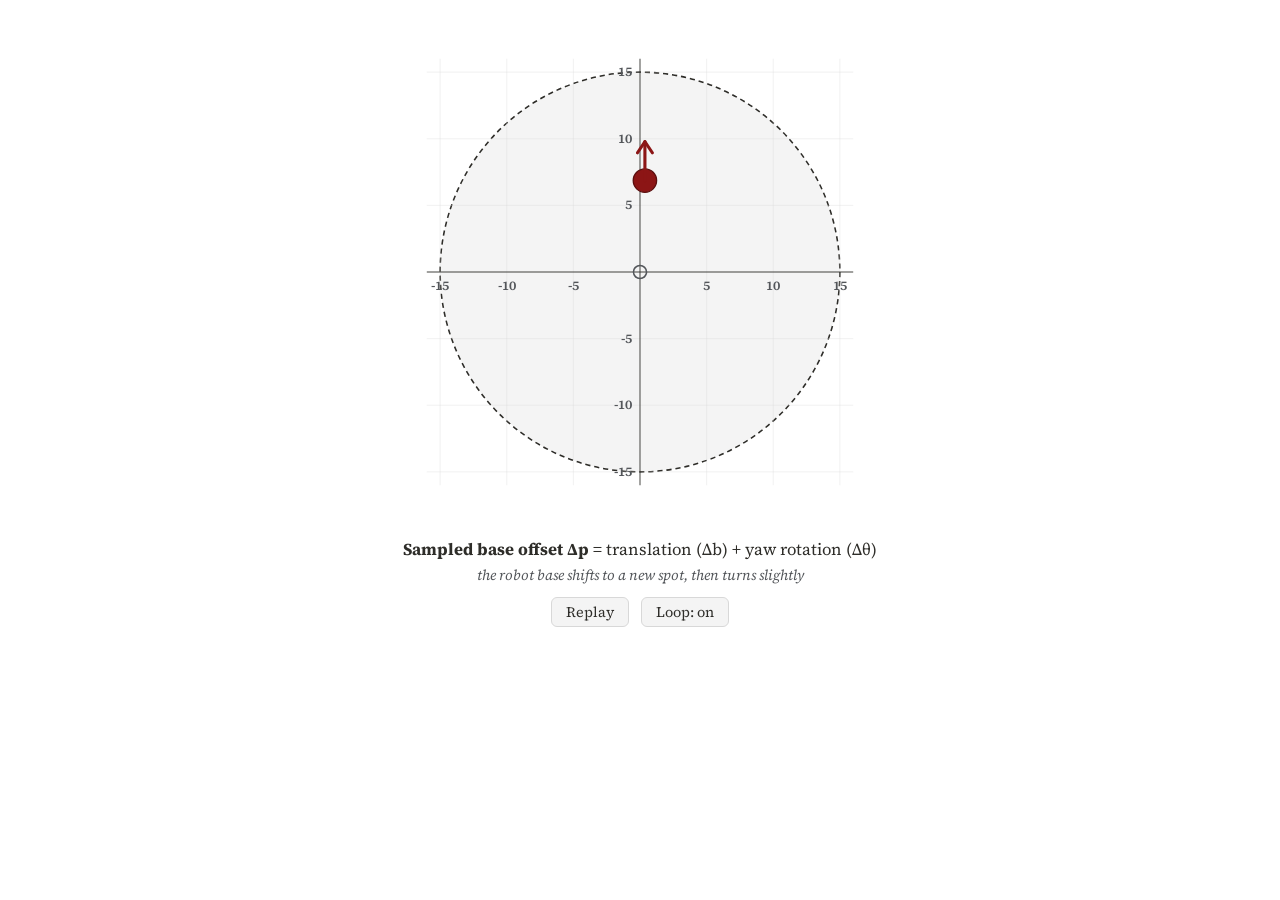
<file: sample_animation.html>
<!doctype html>
<html lang="en">
<head>
<meta charset="utf-8">
<title>Sampled base offset Δp</title>
<link rel="preconnect" href="https://fonts.googleapis.com">
<link rel="preconnect" href="https://fonts.gstatic.com" crossorigin>
<link href="https://fonts.googleapis.com/css2?family=Source+Serif+4:ital,wght@0,400;0,600;1,400&display=swap" rel="stylesheet">
<style>
  :root {
    --bg: #ffffff;
    --fg: #2E2D29;
    --muted: #53565A;
    --accent: #8C1515;
    --grid: #d8d8d8;
    --axis: rgba(46,45,41,0.45);
    --circle-fill: rgba(46,45,41,0.05);
    --circle-stroke: #2E2D29;
  }
  html, body {
    background: var(--bg);
    color: var(--fg);
    margin: 0; padding: 0;
  }
  body {
    font-family: "Source Serif 4", Georgia, serif;
    -webkit-font-smoothing: antialiased;
  }
  .wrap { max-width: 520px; margin: 0 auto; padding: 12px; }
  svg.plot { width: 100%; height: auto; display: block; }
  .caption {
    text-align: center;
    font-size: 1.05rem;
    line-height: 1.45;
    margin-top: 0.4rem;
  }
  .caption .hint { color: var(--muted); font-size: 0.9rem; font-style: italic; }
  .bar {
    display: flex; justify-content: center; gap: 12px;
    margin-top: 0.6rem;
  }
  .bar button {
    font-family: "Source Serif 4", serif;
    font-size: 0.9rem;
    color: var(--fg);
    background: #f4f4f4;
    border: 1px solid #d8d8d8;
    border-radius: 6px;
    padding: 4px 14px;
    cursor: pointer;
  }
  .bar button:hover { border-color: var(--accent); color: var(--accent); }
</style>
</head>
<body>
<div class="wrap">
  <svg class="plot" id="plot" viewBox="0 0 400 400"></svg>
  <div class="caption">
    <span><b>Sampled base offset Δp</b> = translation (Δb) + yaw rotation (Δθ)</span><br>
    <span class="hint">the robot base shifts to a new spot, then turns slightly</span>
  </div>
  <div class="bar">
    <button id="replay">Replay</button>
    <button id="loop">Loop: on</button>
  </div>
</div>

<script>
// ---- tweakables ----------------------------------------------------------
const SWEEP_DEG = 22;   // visual yaw sweep amplitude. Set to 5 to match paper (±5°), but it reads small on screen.
// --------------------------------------------------------------------------

const NS = "http://www.w3.org/2000/svg";
const L = 16, R = 15, VB = 400, MARGIN = 36, PLOT = VB - 2 * MARGIN;
const sx = (x) => MARGIN + ((x + L) / (2 * L)) * PLOT;
const sy = (y) => MARGIN + ((L - y) / (2 * L)) * PLOT;
const PX_PER_CM = PLOT / (2 * L);

const svg = document.getElementById("plot");

// ---- static plot (matches real_world.html) -------------------------------
const c = document.createElementNS(NS, "circle");
c.setAttribute("cx", sx(0)); c.setAttribute("cy", sy(0));
c.setAttribute("r", (R / (2 * L)) * PLOT);
c.setAttribute("fill", "var(--circle-fill)");
c.setAttribute("stroke", "var(--circle-stroke)");
c.setAttribute("stroke-width", "1.2");
c.setAttribute("stroke-dasharray", "4 3");
svg.appendChild(c);

const ticks = [-15, -10, -5, 5, 10, 15];
for (const t of ticks) {
  const vx = document.createElementNS(NS, "line");
  vx.setAttribute("x1", sx(t)); vx.setAttribute("x2", sx(t));
  vx.setAttribute("y1", sy(-L)); vx.setAttribute("y2", sy(L));
  vx.setAttribute("stroke", "var(--grid)"); vx.setAttribute("stroke-width", "0.5");
  vx.setAttribute("opacity", "0.5"); svg.appendChild(vx);
  const vy = document.createElementNS(NS, "line");
  vy.setAttribute("y1", sy(t)); vy.setAttribute("y2", sy(t));
  vy.setAttribute("x1", sx(-L)); vy.setAttribute("x2", sx(L));
  vy.setAttribute("stroke", "var(--grid)"); vy.setAttribute("stroke-width", "0.5");
  vy.setAttribute("opacity", "0.5"); svg.appendChild(vy);
}

const ax1 = document.createElementNS(NS, "line");
ax1.setAttribute("x1", sx(-L)); ax1.setAttribute("x2", sx(L));
ax1.setAttribute("y1", sy(0)); ax1.setAttribute("y2", sy(0));
ax1.setAttribute("stroke", "var(--axis)"); ax1.setAttribute("stroke-width", "1.5");
svg.appendChild(ax1);
const ax2 = document.createElementNS(NS, "line");
ax2.setAttribute("x1", sx(0)); ax2.setAttribute("x2", sx(0));
ax2.setAttribute("y1", sy(-L)); ax2.setAttribute("y2", sy(L));
ax2.setAttribute("stroke", "var(--axis)"); ax2.setAttribute("stroke-width", "1.5");
svg.appendChild(ax2);

for (const t of ticks) {
  const tx = document.createElementNS(NS, "text");
  tx.setAttribute("x", sx(t)); tx.setAttribute("y", sy(0) + 14);
  tx.setAttribute("text-anchor", "middle"); tx.setAttribute("font-size", "10");
  tx.setAttribute("font-family", "Source Serif 4, serif");
  tx.setAttribute("font-weight", "600"); tx.setAttribute("fill", "var(--muted)");
  tx.textContent = t; svg.appendChild(tx);
  const ty = document.createElementNS(NS, "text");
  ty.setAttribute("x", sx(0) - 6); ty.setAttribute("y", sy(t) + 3);
  ty.setAttribute("text-anchor", "end"); ty.setAttribute("font-size", "10");
  ty.setAttribute("font-family", "Source Serif 4, serif");
  ty.setAttribute("font-weight", "600"); ty.setAttribute("fill", "var(--muted)");
  ty.textContent = t; svg.appendChild(ty);
}

// ---- arrowhead markers ---------------------------------------------------
const defs = document.createElementNS(NS, "defs");
defs.innerHTML = `
  <marker id="ah-red" viewBox="0 0 10 10" refX="8" refY="5" markerWidth="6" markerHeight="6" orient="auto-start-reverse">
    <path d="M2 1L8 5L2 9" fill="none" stroke="#8C1515" stroke-width="1.6" stroke-linecap="round" stroke-linejoin="round"/>
  </marker>
  <marker id="ah-gray" viewBox="0 0 10 10" refX="8" refY="5" markerWidth="6" markerHeight="6" orient="auto-start-reverse">
    <path d="M2 1L8 5L2 9" fill="none" stroke="#2E2D29" stroke-width="1.6" stroke-linecap="round" stroke-linejoin="round"/>
  </marker>`;
svg.appendChild(defs);

// ---- animated elements ---------------------------------------------------
const originRing = document.createElementNS(NS, "circle");
originRing.setAttribute("cx", sx(0)); originRing.setAttribute("cy", sy(0));
originRing.setAttribute("r", 5);
originRing.setAttribute("fill", "none");
originRing.setAttribute("stroke", "var(--muted)");
originRing.setAttribute("stroke-width", "1.2");
svg.appendChild(originRing);

const transVec = document.createElementNS(NS, "line");   // Δb
transVec.setAttribute("stroke", "#2E2D29");
transVec.setAttribute("stroke-width", "2");
transVec.setAttribute("marker-end", "url(#ah-gray)");
transVec.setAttribute("opacity", "0");
svg.appendChild(transVec);

const dbLabel = document.createElementNS(NS, "text");     // "Δb"
dbLabel.setAttribute("font-family", "Source Serif 4, serif");
dbLabel.setAttribute("font-size", "14"); dbLabel.setAttribute("font-style", "italic");
dbLabel.setAttribute("fill", "#2E2D29"); dbLabel.setAttribute("opacity", "0");
dbLabel.textContent = "Δb";
svg.appendChild(dbLabel);

const arc = document.createElementNS(NS, "polyline");     // Δθ
arc.setAttribute("fill", "none");
arc.setAttribute("stroke", "var(--accent)");
arc.setAttribute("stroke-width", "2");
arc.setAttribute("opacity", "0");
svg.appendChild(arc);

const dthLabel = document.createElementNS(NS, "text");    // "Δθ"
dthLabel.setAttribute("font-family", "Source Serif 4, serif");
dthLabel.setAttribute("font-size", "14"); dthLabel.setAttribute("font-style", "italic");
dthLabel.setAttribute("fill", "var(--accent)"); dthLabel.setAttribute("opacity", "0");
dthLabel.textContent = "Δθ";
svg.appendChild(dthLabel);

const baseDot = document.createElementNS(NS, "circle");
baseDot.setAttribute("r", 9);
baseDot.setAttribute("fill", "var(--accent)");
baseDot.setAttribute("stroke", "#5a0e0e");
baseDot.setAttribute("stroke-width", "1");
svg.appendChild(baseDot);

const heading = document.createElementNS(NS, "line");     // robot facing
heading.setAttribute("stroke", "var(--accent)");
heading.setAttribute("stroke-width", "2.4");
heading.setAttribute("stroke-linecap", "round");
heading.setAttribute("marker-end", "url(#ah-red)");
svg.appendChild(heading);

const LEN = 30;     // heading arrow length (px)
const ARC_R = 40;   // Δθ arc radius (px)

// ---- state + render ------------------------------------------------------
const state = { x: 0, y: 0, theta: 0, vecOp: 0, dbOp: 0, arcOp: 0, dthOp: 0 };

function headingTip(cx, cy, thetaDeg, len) {
  const t = thetaDeg * Math.PI / 180;
  // forward = +y (up). CCW yaw tilts toward -x. pixel y is inverted.
  return { x: cx - Math.sin(t) * len, y: cy - Math.cos(t) * len };
}

function render() {
  const cx = sx(state.x), cy = sy(state.y);
  baseDot.setAttribute("cx", cx); baseDot.setAttribute("cy", cy);

  const tip = headingTip(cx, cy, state.theta, LEN);
  heading.setAttribute("x1", cx); heading.setAttribute("y1", cy);
  heading.setAttribute("x2", tip.x); heading.setAttribute("y2", tip.y);

  // translation vector origin -> dot (stop short of the dot)
  const ox = sx(0), oy = sy(0);
  const dx = cx - ox, dy = cy - oy, d = Math.hypot(dx, dy) || 1;
  const ex = cx - (dx / d) * 12, ey = cy - (dy / d) * 12;
  transVec.setAttribute("x1", ox); transVec.setAttribute("y1", oy);
  transVec.setAttribute("x2", ex); transVec.setAttribute("y2", ey);
  transVec.setAttribute("opacity", state.vecOp);
  dbLabel.setAttribute("x", (ox + cx) / 2 + 8);
  dbLabel.setAttribute("y", (oy + cy) / 2 - 6);
  dbLabel.setAttribute("opacity", state.dbOp);

  // Δθ arc: from forward (0°) to current heading, around the dot
  let pts = "";
  const steps = 24;
  for (let i = 0; i <= steps; i++) {
    const th = (state.theta * i / steps) * Math.PI / 180;
    const px = cx - Math.sin(th) * ARC_R;
    const py = cy - Math.cos(th) * ARC_R;
    pts += `${px.toFixed(1)},${py.toFixed(1)} `;
  }
  arc.setAttribute("points", pts.trim());
  arc.setAttribute("opacity", state.arcOp);
  const midTip = headingTip(cx, cy, state.theta / 2, ARC_R + 14);
  dthLabel.setAttribute("x", midTip.x - 6);
  dthLabel.setAttribute("y", midTip.y);
  dthLabel.setAttribute("opacity", state.dthOp);
}

// ---- timeline engine -----------------------------------------------------
const easeInOut = (p) => p < 0.5 ? 4 * p * p * p : 1 - Math.pow(-2 * p + 2, 3) / 2;
const lerp = (a, b, t) => a + (b - a) * t;

let timeline = [], segIdx = 0, segStart = null, raf = null, looping = true;

function randPt(rmin, rmax) {
  const a = Math.random() * 2 * Math.PI;
  const r = rmin + Math.random() * (rmax - rmin);
  return { x: r * Math.cos(a), y: r * Math.sin(a) };
}

function buildTimeline() {
  const S = SWEEP_DEG;
  const p1 = randPt(5, 12), p2 = randPt(5, 12), settle = randPt(7, 12);
  const thetaFinal = (Math.random() * 2 - 1) * S;

  Object.assign(state, { x: 0, y: 0, theta: 0, vecOp: 0, dbOp: 0, arcOp: 0, dthOp: 0 });

  const tl = [];
  const seg = (dur, fn) => tl.push({ dur, fn });
  const pos = (dur, A, B) => seg(dur, e => { state.x = lerp(A.x, B.x, e); state.y = lerp(A.y, B.y, e); });
  const yaw = (dur, a, b, op) => seg(dur, e => { state.theta = lerp(a, b, e); if (op !== undefined) state.arcOp = state.dthOp = op; });

  seg(500, () => {});                                  // hold at origin (canonical)
  pos(720, { x: 0, y: 0 }, p1);                        // wander
  pos(720, p1, p2);
  seg(220, () => {});
  yaw(450, 0, +S, 1);                                  // sweep back & forth (Δθ)
  yaw(650, +S, -S, 1);
  yaw(650, -S, +S, 1);
  yaw(400, +S, 0, 1);
  seg(820, e => {                                      // settle on a random spot
    state.x = lerp(p2.x, settle.x, e);
    state.y = lerp(p2.y, settle.y, e);
    state.theta = lerp(0, thetaFinal, e);
  });
  seg(900, e => { state.vecOp = e; state.dbOp = e; });  // reveal Δb
  seg(1600, () => {});                                  // hold final pose

  return tl;
}

function frame(ts) {
  if (segStart === null) segStart = ts;
  const s = timeline[segIdx];
  let p = (ts - segStart) / s.dur;
  if (p > 1) p = 1;
  s.fn(easeInOut(p), p);
  render();
  if (p >= 1) {
    segIdx++; segStart = ts;
    if (segIdx >= timeline.length) {
      if (looping) { setTimeout(start, 700); }
      return;
    }
  }
  raf = requestAnimationFrame(frame);
}

function start() {
  if (raf) cancelAnimationFrame(raf);
  timeline = buildTimeline();
  segIdx = 0; segStart = null;
  render();
  raf = requestAnimationFrame(frame);
}

document.getElementById("replay").addEventListener("click", start);
document.getElementById("loop").addEventListener("click", (e) => {
  looping = !looping;
  e.target.textContent = "Loop: " + (looping ? "on" : "off");
  if (looping && (!raf || segIdx >= timeline.length)) start();
});

start();

// ---- report size to parent (for embedding like real_world.html) ----------
(function () {
  const send = () => {
    const h = Math.max(document.body.scrollHeight, document.documentElement.scrollHeight);
    parent.postMessage({ type: 'iframe-resize', height: h }, '*');
  };
  window.addEventListener('load', send);
  window.addEventListener('resize', send);
  if (window.ResizeObserver) new ResizeObserver(send).observe(document.body);
})();
</script>
</body>
</html>
</file>
